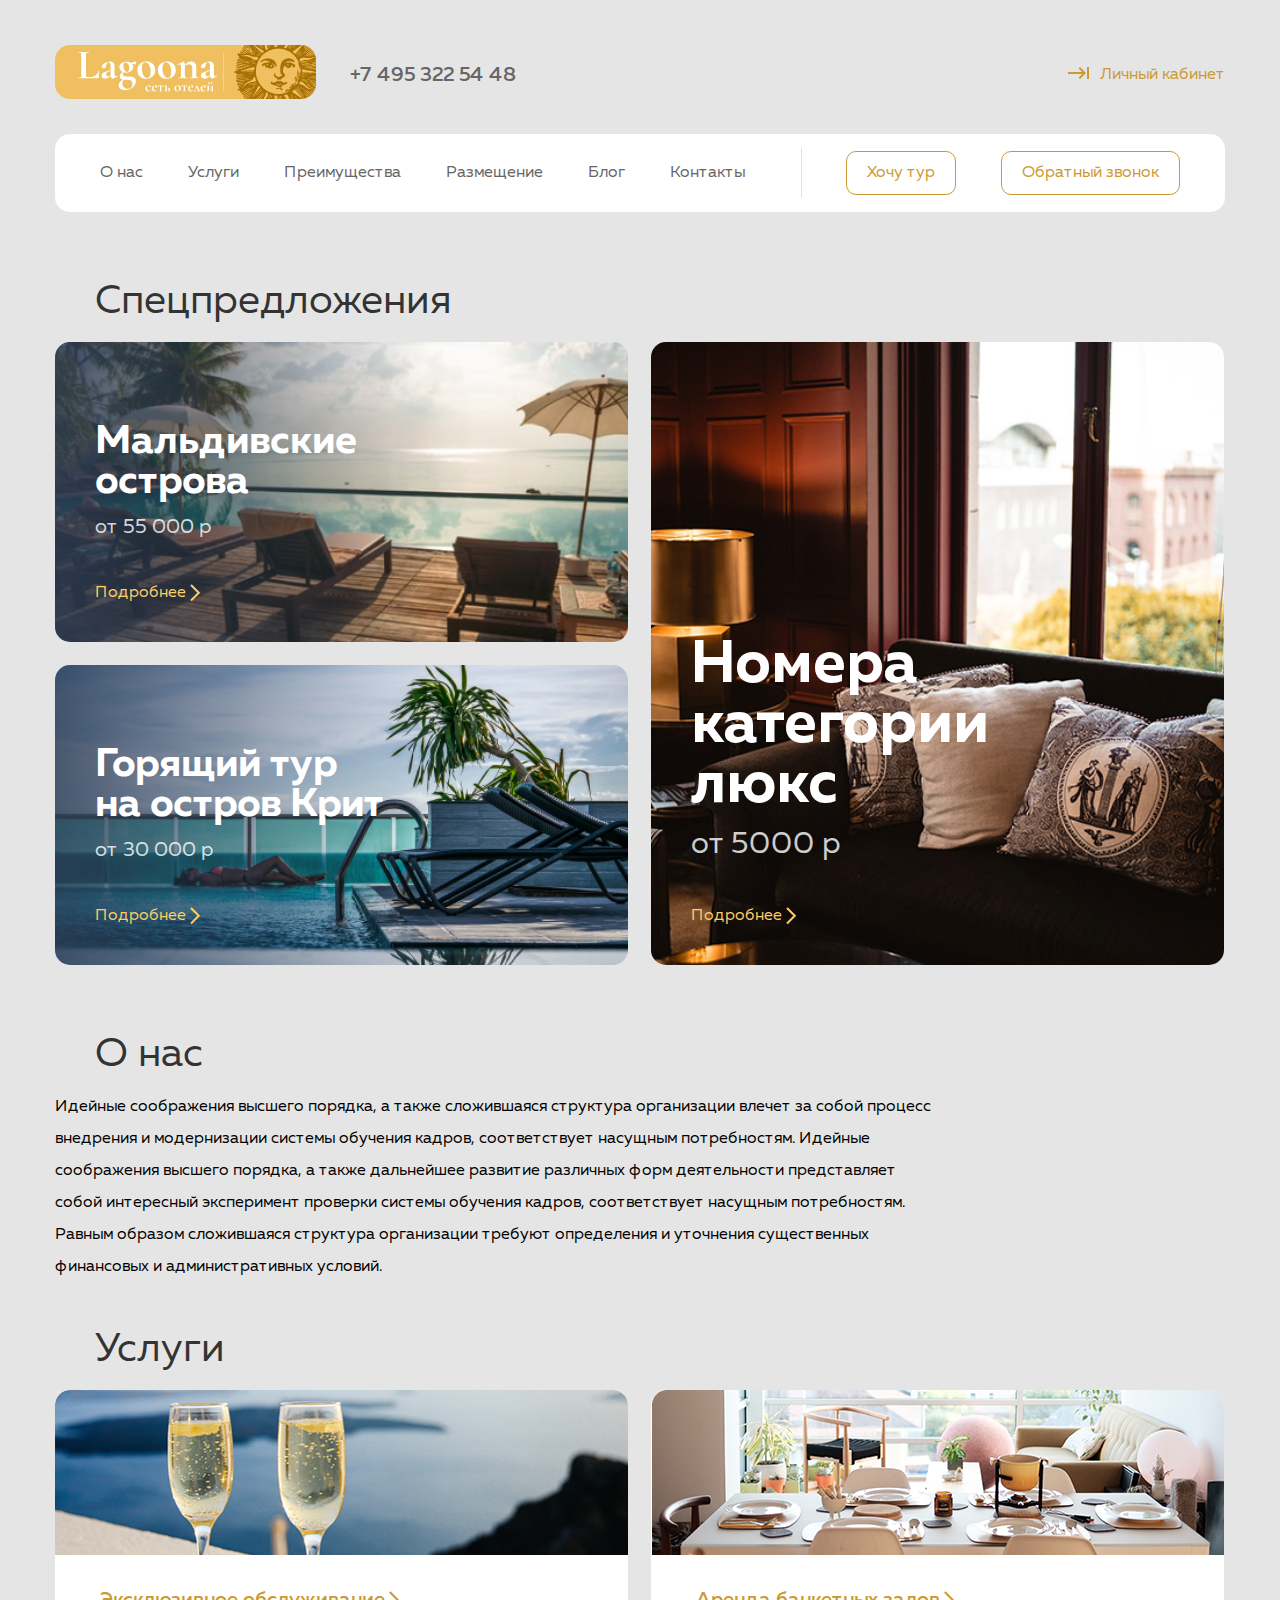
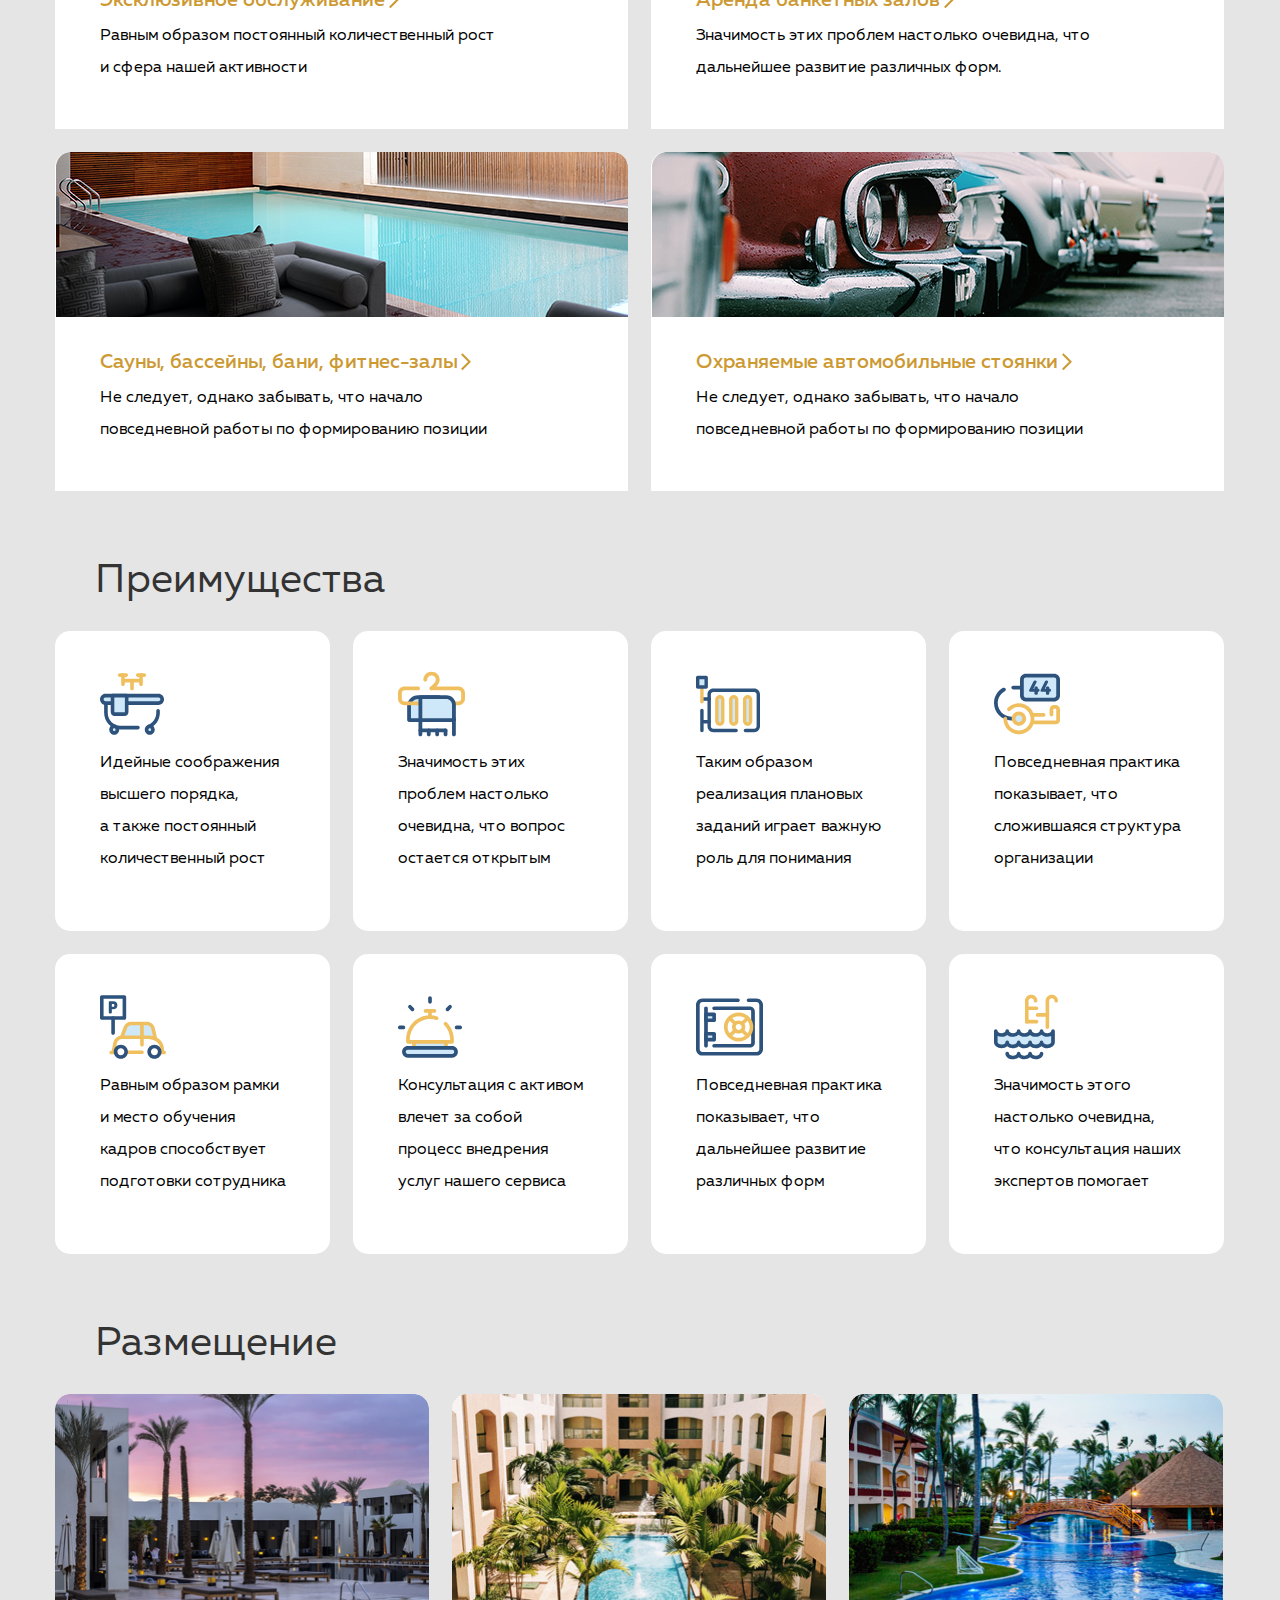
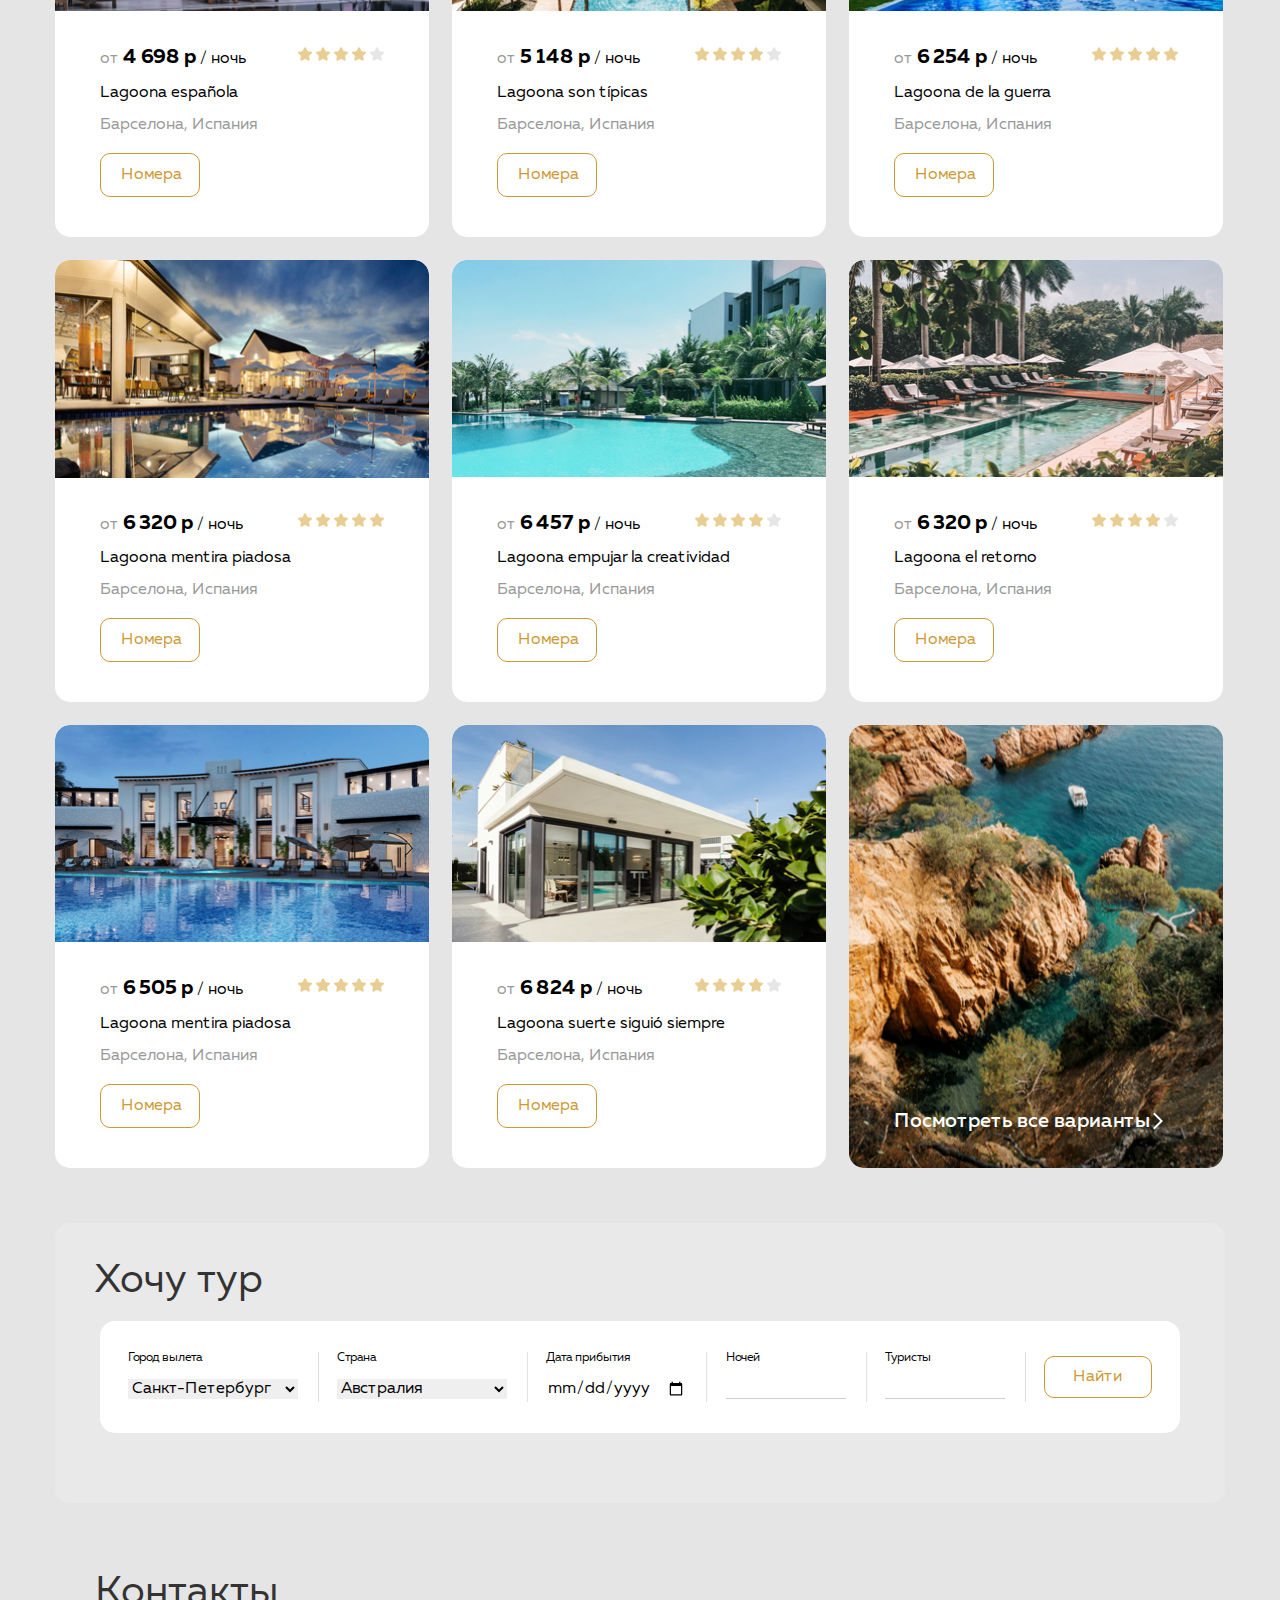
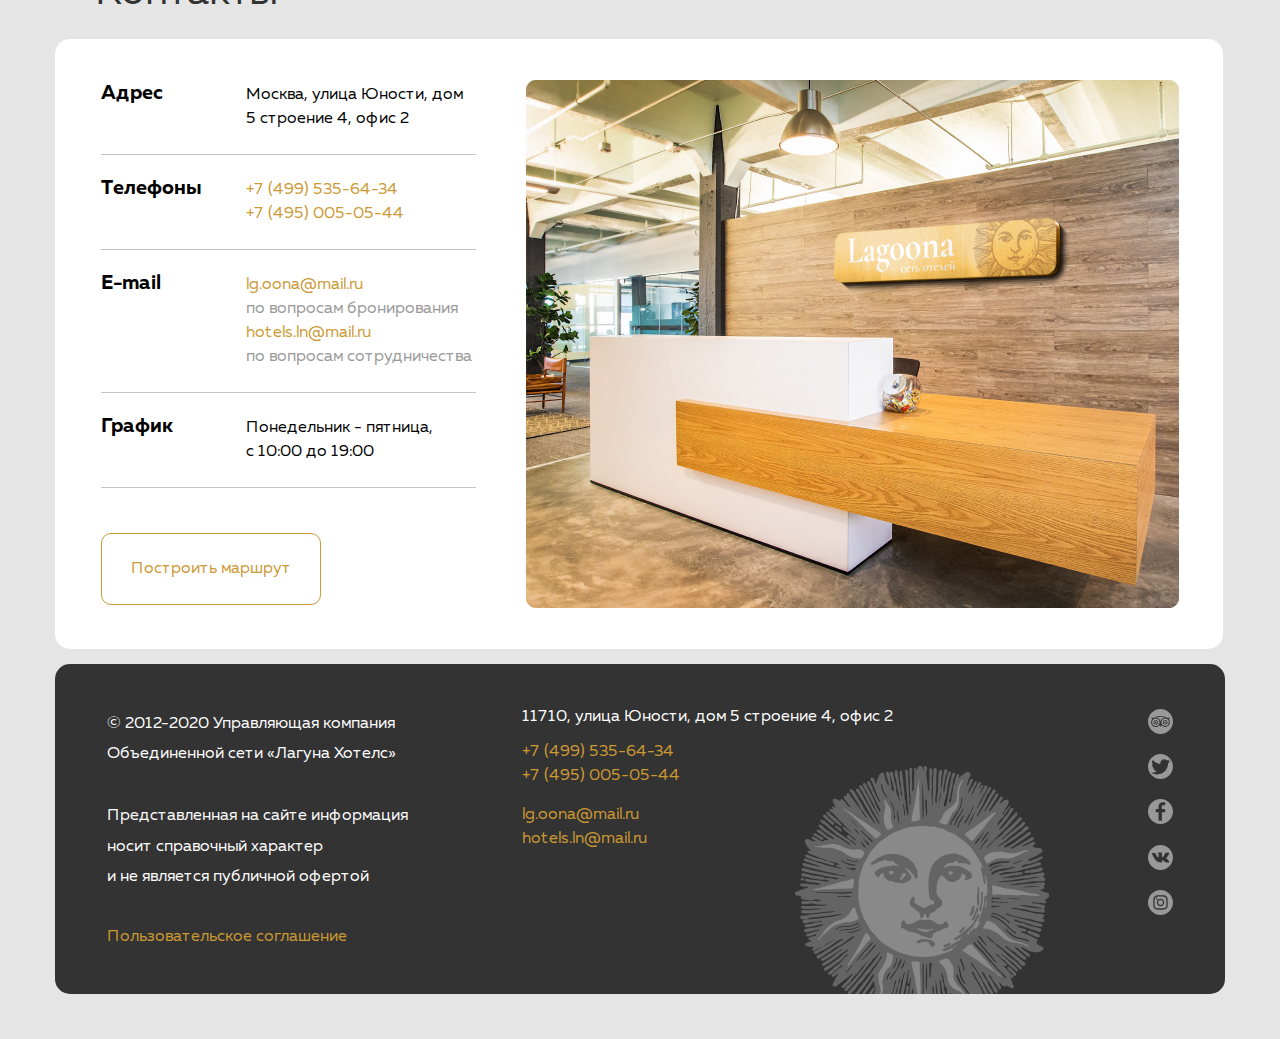
<file: 10_advanced-css/index.html>
<!DOCTYPE html>
<html lang="ru">
<head>
  <meta charset="UTF-8">
<!--  <meta http-equiv="X-UA-Compatible" content="IE=edge"> -->
  <meta name="viewport" content="width=device-width, initial-scale=1.0">
  <title>Lagoona</title>
  <link rel="stylesheet" href="css/normalize.css">
  <link rel="stylesheet" href="css/style.css">
  <!--
    Favicons:
    original UI 25px copied as:
    x.75 = 18.75px - 16px
    x1.5 = 37.5px  - 32px
    x4   = 100px   - 96px and 120px
  -->
  <link type="image/png" sizes="16x16" rel="icon" href="img/favicon-16x16.png">
  <link type="image/png" sizes="32x32" rel="icon" href="img/favicon-32x32.png">
  <link type="image/png" sizes="96x96" rel="icon" href="img/favicon-96x96.png">
  <link type="image/png" sizes="120x120" rel="icon" href="img/favicon-120x120.png">
</head>
<body>
  <header class="header">
    <div class="container flex header-container">
      <div class="header-top flex">
        <div class="header-top-left flex">
          <a href="#">
            <h1 class="main-title-invisible">Lagoona</h1>
            <img class="header-logo" src="img/logo.png" alt="Logo">
          </a>
          <a class="top-phone" href="tel:+74953225448">+7 495 322 54 48</a>        
        </div>
        <a class="log-in-btn">
          <svg class="log-in-icon" width="21" height="12" viewBox="0 0 21 12" fill="none" xmlns="http://www.w3.org/2000/svg">
            <path d="M10.59 1.41L14.17 5H0V7H14.17L10.58 10.59L12 12L18 6L12 0L10.59 1.41ZM19 0V12H21V0H19Z" fill="#CC9933"/>
          </svg>            
          Личный кабинет
        </a>
      </div>
      <div class="header-bottom flex">
        <nav class="header-nav-sections flex">
          <ul class="list-reset flex">
            <li class="header-nav-item">
              <a class="header-nav-item-link" href="#about-us">
                О нас
              </a>
            </li>
            <li class="header-nav-item">
              <a class="header-nav-item-link" href="#services">
                Услуги
              </a>
            </li>
            <li class="header-nav-item">
              <a class="header-nav-item-link" href="#advantages">
                Преимущества
              </a>
            </li>
            <li class="header-nav-item">
              <a class="header-nav-item-link" href="#hotels">
                Размещение
              </a>
            </li>
            <li class="header-nav-item">
              <a class="header-nav-item-link" href="#">
                Блог
              </a>
            </li>
            <li class="header-nav-item">
              <a class="header-nav-item-link" href="#contacts">
                Контакты
              </a>
            </li>
          </ul>
        </nav>
        <ul class="list-reset flex">
          <li class="header-nav-btn">
            <button class="btn header-nav-button">
              Хочу тур
            </button>
          </li>
          <li class="header-nav-btn">
            <button class="btn header-nav-button">
              Обратный звонок
            </button>
          </li>
        </ul>
      </div>
    </div>
  </header>

  <main>
    <section class="offers">
      <div class="container">
        <h2 class="section-title">
          Спецпредложения
        </h2>
        <div class="flex section-content">
          <div class="offers-left flex">
            <div class="offer-item-small flex offer-1">
              <article class="offer-small flex">
                <h3 class="offer-title-small">
                  Мальдивские острова
                </h3>
                <div class="offer-price-small">
                  от&nbsp;55&nbsp;000&nbsp;р
                </div>
                <div>
                  <a class="offer-more-detail flex link-arrowhead" href="#">
                    Подробнее
                    <svg class="link-arrowhead-icon" width="18" height="18" viewBox="0 0 11 18" fill="none" xmlns="http://www.w3.org/2000/svg">
                      <path d="M1.49998 1.00002L9.27815 8.7782L1.49998 16.5564" stroke="#FFCC66" stroke-width="2"/>
                    </svg>
                  </a>
                </div>
              </article>
            </div>
            <div class="offer-item-small flex offer-2">
              <article class="offer-small flex">
                <h3 class="offer-title-small">
                  Горящий тур на&nbsp;остров Крит
                </h3>
                <div class="offer-price-small">
                  от&nbsp;30&nbsp;000&nbsp;р
                </div>
                <div>
                  <a class="offer-more-detail flex link-arrowhead" href="#">
                    Подробнее
                    <svg class="link-arrowhead-icon" width="18" height="18" viewBox="0 0 11 18" fill="none" xmlns="http://www.w3.org/2000/svg">
                      <path d="M1.49998 1.00002L9.27815 8.7782L1.49998 16.5564" stroke="#FFCC66" stroke-width="2"/>
                    </svg>
                  </a>
                </div>
              </article>
            </div>
          </div>
          <div class="offer-item-large flex offer-3">
            <article class="offer-large flex">
              <h3 class="offer-title-large">
                Номера категории люкс
              </h3>
              <div class="offer-price-large">
                от&nbsp;5000&nbsp;р
              </div>
              <div>
                <a class="offer-more-detail flex link-arrowhead" href="#">
                  Подробнее
                  <svg class="link-arrowhead-icon" width="18" height="18" viewBox="0 0 11 18" fill="none" xmlns="http://www.w3.org/2000/svg">
                    <path d="M1.49998 1.00002L9.27815 8.7782L1.49998 16.5564" stroke="#FFCC66" stroke-width="2"/>
                  </svg>
                </a>
              </div>
            </article>
          </div>        
        </div>
      </div>
    </section>
    <section class="about-us" id="about-us">
      <div class="container">
        <h2 class="section-title about-us-section-title">
          О нас
        </h2>
        <p class="text section-content">
          Идейные соображения высшего порядка, а&nbsp;также сложившаяся структура организации влечет за&nbsp;собой процесс внедрения и&nbsp;модернизации системы обучения кадров, соответствует насущным потребностям. Идейные соображения высшего порядка, а&nbsp;также дальнейшее развитие различных форм деятельности представляет собой интересный эксперимент проверки системы обучения кадров, соответствует насущным потребностям. Равным образом сложившаяся структура организации требуют определения и&nbsp;уточнения существенных финансовых и&nbsp;административных условий.
        </p>
      </div>
    </section>
    <section class="services" id="services">
      <div class="container">
        <h2 class="section-title">
          Услуги
        </h2>
        <ul class="list-reset services-items section-content flex">
          <li class="services-item service-1 flex">
            <h3 class="services-item-title">
              <a class="flex link-arrowhead" href="">
                Эксклюзивное обслуживание
                <svg class="link-arrowhead-icon" width="18" height="18" viewBox="0 0 10 18" fill="none" xmlns="http://www.w3.org/2000/svg">
                  <path d="M0.778175 1.00002L8.55635 8.7782L0.778175 16.5564" stroke="#CC9933" stroke-width="2"/>
                </svg>
              </a>              
            </h3>            
            <p class="text services-text">
              Равным образом постоянный количественный рост и&nbsp;сфера нашей активности
            </p>
          </li>
          <li class="services-item service-2 flex">
            <h3 class="services-item-title">
              <a class="flex link-arrowhead" href="">
                Аренда банкетных залов
                <svg class="link-arrowhead-icon" width="18" height="18" viewBox="0 0 10 18" fill="none" xmlns="http://www.w3.org/2000/svg">
                  <path d="M0.778175 1.00002L8.55635 8.7782L0.778175 16.5564" stroke="#CC9933" stroke-width="2"/>
                </svg>
              </a>              
            </h3>            
            <p class="text services-text">
              Значимость этих проблем настолько очевидна, что дальнейшее развитие различных форм.
            </p>
          </li>
          <li class="services-item service-3 flex">
            <h3 class="services-item-title">
              <a class="flex link-arrowhead" href="">
                Сауны, бассейны, бани, фитнес-залы
                <svg class="link-arrowhead-icon" width="18" height="18" viewBox="0 0 10 18" fill="none" xmlns="http://www.w3.org/2000/svg">
                  <path d="M0.778175 1.00002L8.55635 8.7782L0.778175 16.5564" stroke="#CC9933" stroke-width="2"/>
                </svg>
              </a>
            </h3>
            <p class="text services-text">
              Не&nbsp;следует, однако забывать, что начало повседневной работы по&nbsp;формированию позиции
            </p>
          </li>
          <li class="services-item service-4 flex">
            <h3 class="services-item-title">
              <a class="flex link-arrowhead" href="">
                Охраняемые автомобильные стоянки
                <svg class="link-arrowhead-icon" width="18" height="18" viewBox="0 0 10 18" fill="none" xmlns="http://www.w3.org/2000/svg">
                  <path d="M0.778175 1.00002L8.55635 8.7782L0.778175 16.5564" stroke="#CC9933" stroke-width="2"/>
                </svg>
              </a>
            </h3>
            <p class="text services-text">
              Не&nbsp;следует, однако забывать, что начало повседневной работы по&nbsp;формированию позиции
            </p>
          </li>
        </ul>
      </div>
    </section>
    <section class="advantages" id="advantages">
      <div class="container">
        <h2 class="section-title advantages-section-title">
          Преимущества
        </h2>
        <ul class="list-reset advantages-list section-content flex">
          <li class="advantages-item advantage-1 flex">
          <!-- Преимущество 1 - bathtub -->
            <p class="text">
              Идейные соображения высшего порядка, а&nbsp;также постоянный количественный рост
            </p>
          </li>
          <li class="advantages-item advantage-2 flex">
          <!-- Преимущество 2 - hanger -->
            <p class="text">
              Значимость этих проблем настолько очевидна, что вопрос остается открытым
            </p>
          </li>
          <li class="advantages-item advantage-3 flex">
          <!-- Преимущество 3 - heating -->
            <p class="text">
              Таким образом реализация плановых заданий играет важную роль для понимания
            </p>
          </li>
          <li class="advantages-item advantage-4 flex">
          <!-- Преимущество 4 - hotel key -->
            <p class="text">
              Повседневная практика показывает, что сложившаяся структура организации
            </p>
          </li>
          <li class="advantages-item advantage-5 flex">
          <!-- Преимущество 5 - parking -->
            <p class="text">
              Равным образом рамки и&nbsp;место обучения кадров способствует подготовки сотрудника
            </p>
          </li>
          <li class="advantages-item advantage-6 flex">
          <!-- Преимущество 6 - reception -->
            <p class="text">
              Консультация с&nbsp;активом влечет за&nbsp;собой процесс внедрения услуг нашего сервиса
            </p>
          </li>
          <li class="advantages-item advantage-7 flex">
          <!-- Преимущество 7 - security box -->
            <p class="text">
              Повседневная практика показывает, что дальнейшее развитие различных форм
            </p>
          </li>
          <li class="advantages-item advantage-8 flex">
          <!-- Преимущество 8 - swimming pool -->
            <p class="text">
              Значимость этого настолько очевидна, что консультация наших экспертов помогает
            </p>
          </li>
        </ul>
      </div>
    </section>
    <section class="hotels" id="hotels">
      <div class="container">
        <h2 class="section-title hotels-section-title">
          Размещение
        </h2>
        <ul class="list-reset hotels-list section-content flex">
          <li class="hotels-item hotel-1 flex">
            <!-- Отель 1 -->
            <div class="hotels-item-info flex">
              <span class="hotels-item-range">
                <span class="hotels-item-range-from">
                  от
                </span>
                <span class="hotels-item-range-rate">
                  4&nbsp;698&nbsp;р
                </span>
                <span class="hotels-item-range-night">
                  / ночь
                </span>
              </span>
              <span class="hotels-item-rating">
                <img src="img/i-star.png" alt="Рейтинг отеля 4 из 5">
                <img src="img/i-star.png" alt="">
                <img src="img/i-star.png" alt="">
                <img src="img/i-star.png" alt="">
                <img src="img/i-star-empty.png" alt="">
              </span>
            </div>
            <h3 class="hotels-item-name">
              Lagoona espa&ntilde;ola
            </h3>
            <div class="hotels-item-location">
              Барселона, Испания
            </div>
            <button class="btn hotels-item-rooms btn-reset">
              Номера
            </button>
          </li>
          <li class="hotels-item  hotel-2 flex">
            <!-- Отель 2 -->
            <div class="hotels-item-info flex">
              <span class="hotels-item-range">
                <span class="hotels-item-range-from">
                  от
                </span>
                <span class="hotels-item-range-rate">
                  5&nbsp;148&nbsp;р
                </span>
                <span class="hotels-item-range-night">
                  / ночь
                </span>
              </span>
              <span class="hotels-item-rating">
                <img src="img/i-star.png" alt="Рейтинг отеля 4 из 5">
                <img src="img/i-star.png" alt="">
                <img src="img/i-star.png" alt="">
                <img src="img/i-star.png" alt="">
                <img src="img/i-star-empty.png" alt="">
              </span>
            </div>
            <h3 class="hotels-item-name">
              Lagoona son t&iacute;picas
            </h3>
            <div class="hotels-item-location">
              Барселона, Испания
            </div>
            <button class="btn hotels-item-rooms btn-reset">
              Номера
            </button>
          </li>
          <li class="hotels-item hotel-3 flex">
            <!-- Отель 3 -->
            <div class="hotels-item-info flex">
              <span class="hotels-item-range">
                <span class="hotels-item-range-from">
                  от
                </span>
                <span class="hotels-item-range-rate">
                  6&nbsp;254&nbsp;р
                </span>
                <span class="hotels-item-range-night">
                  / ночь
                </span>
              </span>
              <span class="hotels-item-rating">
                <img src="img/i-star.png" alt="Рейтинг отеля 5 из 5">
                <img src="img/i-star.png" alt="">
                <img src="img/i-star.png" alt="">
                <img src="img/i-star.png" alt="">
                <img src="img/i-star.png" alt="">
              </span>
            </div>
            <h3 class="hotels-item-name">
              Lagoona de&nbsp;la&nbsp;guerra
            </h3>
            <div class="hotels-item-location">
              Барселона, Испания
            </div>
            <button class="btn hotels-item-rooms btn-reset">
              Номера
            </button>
          </li>
          <li class="hotels-item hotel-4 flex">
            <!-- Отель 4 -->
            <div class="hotels-item-info flex">
              <span class="hotels-item-range">
                <span class="hotels-item-range-from">
                  от
                </span>
                <span class="hotels-item-range-rate">
                  6&nbsp;320&nbsp;р
                </span>
                <span class="hotels-item-range-night">
                  / ночь
                </span>
              </span>
              <span class="hotels-item-rating">
                <img src="img/i-star.png" alt="Рейтинг отеля 5 из 5">
                <img src="img/i-star.png" alt="">
                <img src="img/i-star.png" alt="">
                <img src="img/i-star.png" alt="">
                <img src="img/i-star.png" alt="">
              </span>
            </div>
            <h3 class="hotels-item-name">
              Lagoona mentira piadosa
            </h3>
            <div class="hotels-item-location">
              Барселона, Испания
            </div>
            <button class="btn hotels-item-rooms btn-reset">
              Номера
            </button>
          </li>
          <li class="hotels-item hotel-5 flex">
            <!-- Отель 5 -->
            <div class="hotels-item-info flex">
              <span class="hotels-item-range">
                <span class="hotels-item-range-from">
                  от
                </span>
                <span class="hotels-item-range-rate">
                  6&nbsp;457&nbsp;р
                </span>
                <span class="hotels-item-range-night">
                  / ночь
                </span>
              </span>
              <span class="hotels-item-rating">
                <img src="img/i-star.png" alt="Рейтинг отеля 4 из 5">
                <img src="img/i-star.png" alt="">
                <img src="img/i-star.png" alt="">
                <img src="img/i-star.png" alt="">
                <img src="img/i-star-empty.png" alt="">
              </span>
            </div>
            <h3 class="hotels-item-name">
              Lagoona empujar la&nbsp;creatividad
            </h3>
            <div class="hotels-item-location">
              Барселона, Испания
            </div>
            <button class="btn hotels-item-rooms btn-reset">
              Номера
            </button>
          </li>
          <li class="hotels-item hotel-6 flex">
            <!-- Отель 6 -->
            <div class="hotels-item-info flex">
              <span class="hotels-item-range">
                <span class="hotels-item-range-from">
                  от
                </span>
                <span class="hotels-item-range-rate">
                  6&nbsp;320&nbsp;р
                </span>
                <span class="hotels-item-range-night">
                  / ночь
                </span>
              </span>
              <span class="hotels-item-rating">
                <img src="img/i-star.png" alt="Рейтинг отеля 4 из 5">
                <img src="img/i-star.png" alt="">
                <img src="img/i-star.png" alt="">
                <img src="img/i-star.png" alt="">
                <img src="img/i-star-empty.png" alt="">
              </span>
            </div>
            <h3 class="hotels-item-name">
              Lagoona el&nbsp;retorno
            </h3>
            <div class="hotels-item-location">
              Барселона, Испания
            </div>
            <button class="btn hotels-item-rooms btn-reset">
              Номера
            </button>
          </li>
          <li class="hotels-item hotel-7 flex">
            <!-- Отель 7 -->
            <div class="hotels-item-info flex">
              <span class="hotels-item-range">
                <span class="hotels-item-range-from">
                  от
                </span>
                <span class="hotels-item-range-rate">
                  6&nbsp;505&nbsp;р
                </span>
                <span class="hotels-item-range-night">
                  / ночь
                </span>
              </span>
              <span class="hotels-item-rating">
                <img src="img/i-star.png" alt="Рейтинг отеля 5 из 5">
                <img src="img/i-star.png" alt="">
                <img src="img/i-star.png" alt="">
                <img src="img/i-star.png" alt="">
                <img src="img/i-star.png" alt="">
              </span>
            </div>
            <h3 class="hotels-item-name">
              Lagoona mentira piadosa
            </h3>
            <div class="hotels-item-location">
              Барселона, Испания
            </div>
            <button class="btn hotels-item-rooms btn-reset">
              Номера
            </button>
          </li>
          <li class="hotels-item hotel-8 flex">
            <!-- Отель 8 -->
            <div class="hotels-item-info flex">
              <span class="hotels-item-range">
                <span class="hotels-item-range-from">
                  от
                </span>
                <span class="hotels-item-range-rate">
                  6&nbsp;824&nbsp;р
                </span>
                <span class="hotels-item-range-night">
                  / ночь
                </span>
              </span>
              <span class="hotels-item-rating">
                <img src="img/i-star.png" alt="Рейтинг отеля 4 из 5">
                <img src="img/i-star.png" alt="">
                <img src="img/i-star.png" alt="">
                <img src="img/i-star.png" alt="">
                <img src="img/i-star-empty.png" alt="">
              </span>
            </div>
            <h3 class="hotels-item-name">
              Lagoona suerte sigui&oacute; siempre
            </h3>
            <div class="hotels-item-location">
              Барселона, Испания
            </div>
            <button class="btn hotels-item-rooms btn-reset">
              Номера
            </button>
          </li>
          <li class="hotels-item hotel-all flex">
            <!-- Отель 9 - ссылка на все остальные отели -->            
            <a class="flex link-arrowhead link-arrowhead-all hotels-item-more-iconed" href="#">
              Посмотреть все варианты
              <svg class="link-arrowhead-icon" width="18" height="18" viewBox="0 0 10 18" fill="none" xmlns="http://www.w3.org/2000/svg">
                <path d="M0.778175 1.22183L8.55635 9L0.778175 16.7782" stroke="white" stroke-width="2"/>
              </svg>
            </a>            
          </li>
        </ul>
      </div>
    </section>
    <section>
      <div class="container form">
        <h2 class="section-title form-section-title">
          Хочу тур
        </h2>
        <form class="form-form flex" action="https://postman-echo.com/post" method="post">
          <div class="flex form-column">
            <label class="form-label">Город вылета
              <select class="form-select" name="departure-city">
                <option value="Санкт-Петербург">Санкт-Петербург</option>
                <option value="Саранск">Саранск</option>
                <option value="Севастополь">Севастополь</option>
                <option value="Северодвинск">Северодвинск</option>
                <option value="Симферополь">Симферополь</option>
                <option value="Сочи">Сочи</option>
                <option value="Ставрополь">Ставрополь</option>
                <option value="Сызрань">Сызрань</option>
                <option value="Сыктывкар">Сыктывкар</option>
              </select>
            </label>
          </div>
          <div class="flex form-column">
            <label class="form-label">Страна
              <select class="form-select" name="country">
                <option value="Австралия">Австралия</option>
                <option value="Австрия">Австрия</option>
                <option value="Азербайджан">Азербайджан</option>
                <option value="Албания">Албания</option>
                <option value="Англия">Англия</option>
                <option value="Аргентина">Аргентина</option>
                <option value="Армения">Армения</option>
                <option value="Белоруссия">Белоруссия</option>
                <option value="Бельгия">Бельгия</option>
              </select>
            </label>
          </div>
          <div class="flex form-column">
            <label class="form-label">Дата прибытия
              <input class="form-input" type="date" name="arrival-date">
            </label>
          </div>
          <div class="flex form-column">
            <label class="form-label">Ночей
              <input class="form-input form-input-number" type="number" name="nights">
            </label>
          </div>
          <div class="flex form-column">
            <label class="form-label">Туристы
              <input class="form-input form-input-number" type="number" name="tourists" required>
            </label>
          </div>
          <input class="form-btn" type="submit" value="Найти">
        </form>
      </div>
    </section>
    <section class="contacts" id="contacts">
      <div class="container">
        <h2 class="section-title address-section-title">
          Контакты
        </h2>
        <address class="flex address">
          <div class="flex address-item">
            <div class="address-item-title">
              Адрес
            </div>
            <span class="address-item-descr">
              Москва, улица Юности, дом 5&nbsp;строение&nbsp;4, офис&nbsp;2
            </span>
          </div>
          <div class="flex address-item">
            <div class="address-item-title">
              Телефоны
            </div>
            <ul class="list-reset">
              <li><a class="address-item-link" href="tel:+74995356434">+7 (499) 535-64-34</a></li>
              <li><a class="address-item-link" href="tel:+74950050544">+7 (495) 005-05-44</a></li>
            </ul>
          </div>
          <div class="flex address-item">
            <div class="address-item-title">
              E-mail
            </div>
            <ul class="list-reset">
              <li><a class="address-item-link" href="mailto:lg.oona@mail.ru">lg.oona@mail.ru</a></li>
              <li class="address-email-comment">
                по вопросам бронирования
              </li>
              <li><a class="address-item-link" href="mailto:hotels.ln@mail.ru">hotels.ln@mail.ru</a></li>
              <li class="address-email-comment">
                по вопросам сотрудничества
              </li>
            </ul>
          </div>
          <div class="flex address-item">
            <div class="address-item-title">
              График
            </div>
            <span class="address-item-descr">
              Понедельник - пятница, с 10:00 до 19:00
            </span>
          </div>
          <div class="flex address-item">
            <button class="btn address-btn">
              Построить маршрут
            </button>
          </div>
        </address>
      </div>
    </section>
  </main>
  
  <footer>
    <div class="container flex footer">
      <div class="footer-left">
        <div class="footer-disclaimer">
          &copy;&nbsp;2012-2020 Управляющая компания Объединенной сети &laquo;Лагуна Хотелс&raquo;
        </div>
        <div class="footer-disclaimer">          
          Представленная на&nbsp;сайте информация носит справочный характер и&nbsp;не&nbsp;является публичной офертой
        </div>
        <a class="footer-link" href="">Пользовательское соглашение</a>
      </div>
      <div class="footer-middle">
        <address class="footer-address">
          <div class="footer-address-address">
            11710, улица Юности, дом 5&nbsp;строение&nbsp;4, офис&nbsp;2
          </div>
          <ul class="footer-phones list-reset">
            <li><a class="footer-link" href="tel:+74995356434">+7 (499) 535-64-34</a></li>
            <li><a class="footer-link" href="tel:+74950050544">+7 (495) 005-05-44</a></li>
          </ul>
          <ul class="footer-emails list-reset">
            <li><a class="footer-link" href="mailto:lg.oona@mail.ru">lg.oona@mail.ru</a></li>
            <li><a class="footer-link" href="mailto:hotels.ln@mail.ru">hotels.ln@mail.ru</a></li>
          </ul>
        </address>
      </div>      
      <ul class="footer-right list-reset">
        <li class="social-item">
          <a href="#" class="social-link social-link-tripadvisor">            
            <svg class="social-link-icon" width="25" height="25" viewBox="0 0 25 25" fill="none" xmlns="http://www.w3.org/2000/svg">
              <g clip-path="url(#clip0_96182_7)">
              <path d="M17.1779 11.7844C16.3343 11.7844 15.6441 12.449 15.6441 13.2926C15.6441 14.1362 16.3343 14.8263 17.1523 14.8263C17.9959 14.8263 18.6605 14.1362 18.6605 13.3182C18.6861 12.449 18.0214 11.7844 17.1779 11.7844ZM17.1779 14.0595C16.7433 14.0595 16.411 13.7272 16.411 13.2926C16.411 12.858 16.7433 12.5257 17.1779 12.5257C17.6124 12.5257 17.9447 12.8836 17.9447 13.2926C17.9447 13.7272 17.5869 14.0595 17.1779 14.0595Z" fill="#999999"/>
              <path d="M7.7965 9.58598C5.77707 9.56042 4.01327 11.2475 4.06439 13.3948C4.08996 15.3886 5.75151 17.1013 7.84762 17.0757C9.89261 17.0502 11.5542 15.3886 11.5542 13.3436C11.5542 11.2731 9.89261 9.58598 7.7965 9.58598ZM7.84762 15.6187C6.49282 15.6698 5.39364 14.5962 5.39364 13.2925C5.39364 11.9633 6.49282 10.9408 7.71981 10.9663C8.99793 10.9663 10.046 11.9888 10.046 13.2925C10.0715 14.5962 9.04905 15.5676 7.84762 15.6187Z" fill="#999999"/>
              <path d="M12.5 0C5.59815 0 0 5.59815 0 12.5C0 19.4018 5.59815 25 12.5 25C19.4018 25 25 19.4018 25 12.5C25 5.59815 19.4018 0 12.5 0ZM19.683 17.3568C18.9161 17.8425 18.0726 18.0726 17.1779 18.0726C16.7945 18.0726 16.411 18.0215 16.0532 17.9192C15.1585 17.6891 14.3916 17.229 13.7525 16.5644C13.6759 16.4877 13.5992 16.3855 13.4969 16.2832C13.1646 16.7945 12.8323 17.2801 12.5 17.7914C12.1677 17.2801 11.8354 16.7945 11.5031 16.3088C11.4775 16.3088 11.4775 16.3343 11.4775 16.3343L11.4519 16.3599C10.6851 17.2801 9.71369 17.817 8.53782 18.0215C7.8732 18.1237 7.23414 18.0981 6.59509 17.9192C5.7004 17.6636 4.93353 17.2035 4.29447 16.4877C3.68098 15.7975 3.3231 15.0051 3.16973 14.0849C3.01636 13.2413 3.19529 12.4233 3.24642 12.2188C3.39979 11.6309 3.62985 11.1196 3.98773 10.6339C4.01329 10.6084 4.01329 10.5317 4.01329 10.5061C3.88548 9.99488 3.62985 9.53475 3.34867 9.07463C3.27198 8.97238 3.19529 8.87013 3.11861 8.74232V8.71676C3.14417 8.71676 3.14417 8.71676 3.16973 8.71676C4.11554 8.71676 5.06134 8.71676 6.00715 8.71676C6.05828 8.71676 6.08384 8.6912 6.13496 8.66564C6.79958 8.23108 7.51533 7.89876 8.25664 7.64314C8.79345 7.4642 9.33026 7.31083 9.89263 7.20858C10.4294 7.10633 10.9662 7.02964 11.5286 7.00408C12.8579 6.90183 13.9315 7.02964 14.6472 7.13189C15.184 7.20858 15.6953 7.33639 16.2065 7.48977C17.1012 7.77095 17.9192 8.15439 18.7116 8.64007C18.7628 8.66564 18.8394 8.6912 18.9161 8.6912C19.8364 8.6912 20.7566 8.6912 21.6769 8.6912C21.7536 8.6912 21.8302 8.6912 21.9069 8.6912C21.9069 8.71676 21.9069 8.71676 21.9069 8.71676C21.8558 8.79345 21.8302 8.84457 21.7791 8.92126C21.4724 9.40694 21.1912 9.89263 21.0378 10.455C21.0122 10.5061 21.0122 10.5572 21.0634 10.6339C21.8814 11.8098 22.137 13.1135 21.8047 14.5194C21.4468 15.7208 20.7566 16.6667 19.683 17.3568Z" fill="#999999"/>
              <path d="M7.71982 11.7844C6.90182 11.7844 6.21164 12.4746 6.21164 13.2926C6.21164 14.1362 6.90182 14.8008 7.74538 14.8008C8.56338 14.8008 9.25356 14.1106 9.25356 13.267C9.25356 12.449 8.58894 11.7844 7.71982 11.7844ZM7.74538 14.085C7.31082 14.085 6.95295 13.7527 6.95295 13.2926C6.95295 12.858 7.28526 12.5257 7.71982 12.5257C8.15438 12.5257 8.48669 12.858 8.51225 13.2926C8.53781 13.7272 8.17994 14.0595 7.74538 14.085Z" fill="#999999"/>
              <path d="M17.1012 9.61152C15.0562 9.66264 13.4458 11.2986 13.4202 13.3436C13.4202 15.4142 15.1073 17.1268 17.1779 17.1013C19.2484 17.1013 20.9356 15.4397 20.9356 13.3436C20.9356 11.1964 19.1718 9.56039 17.1012 9.61152ZM17.2801 15.6187C15.9253 15.6698 14.8517 14.5962 14.8517 13.2925C14.8517 11.9633 15.9509 10.9408 17.1779 10.9663C18.456 10.9663 19.5041 11.9888 19.5041 13.2925C19.5041 14.5706 18.4816 15.5675 17.2801 15.6187Z" fill="#999999"/>
              <path d="M13.9826 9.86723C14.8006 9.10035 15.7975 8.71692 16.9223 8.61467C15.593 8.02674 14.1871 7.77111 12.73 7.74555C11.094 7.71999 9.48361 7.95005 7.97543 8.58911C9.12574 8.6658 10.1227 9.04923 10.9662 9.8161C11.8098 10.583 12.2955 11.5543 12.4744 12.6791C12.6789 11.5799 13.1646 10.6341 13.9826 9.86723Z" fill="#999999"/>
              </g>
              <defs>
              <clipPath id="clip0_96182_7">
              <rect width="25" height="25" fill="white"/>
              </clipPath>
              </defs>
            </svg>
          </a>
        </li>
        <li class="social-item">
          <a href="" class="social-link social-link-twitter">            
            <svg class="social-link-icon" width="25" height="25" viewBox="0 0 25 25" fill="none" xmlns="http://www.w3.org/2000/svg">
              <path d="M12.5 0C5.59815 0 0 5.59815 0 12.5C0 19.4018 5.59815 25 12.5 25C19.4018 25 25 19.4018 25 12.5C25 5.59815 19.4018 0 12.5 0ZM20.0409 9.15132C20.0409 9.30469 20.0409 9.45807 20.0409 9.58588C20.0409 14.9284 15.9765 20.4499 9.17688 20.4499C7.10633 20.4499 5.08691 19.8619 3.3231 18.7372C3.29754 18.7116 3.27198 18.6605 3.29754 18.635C3.3231 18.5838 3.34867 18.5583 3.39979 18.5838C3.68098 18.6094 3.98773 18.635 4.29447 18.635C5.9049 18.635 7.43864 18.1237 8.74232 17.1779C7.18302 17.0501 5.85378 16.002 5.36809 14.4939C5.36809 14.4683 5.36809 14.4172 5.39366 14.3916C5.41922 14.366 5.44478 14.366 5.47034 14.366C5.9049 14.4427 6.33946 14.4427 6.74846 14.3916C5.13803 13.9059 4.01329 12.3977 4.01329 10.6851V10.6339C4.01329 10.6084 4.03885 10.5828 4.06441 10.5572C4.08998 10.5317 4.11554 10.5317 4.16666 10.5572C4.57566 10.7873 5.03578 10.9407 5.52147 10.9918C4.60122 10.2505 4.06441 9.15132 4.06441 7.94989C4.06441 7.25971 4.24335 6.59509 4.60122 6.00715C4.62678 5.98159 4.65235 5.95603 4.67791 5.95603C4.70347 5.95603 4.72903 5.95603 4.7546 5.98159C6.64621 8.2822 9.40694 9.71369 12.3722 9.89263C12.3211 9.637 12.2955 9.38138 12.2955 9.12576C12.2955 6.97852 14.0337 5.24028 16.181 5.24028C17.229 5.24028 18.2515 5.67484 18.9673 6.41615C19.7853 6.23721 20.5777 5.95603 21.2934 5.52147C21.319 5.4959 21.3701 5.4959 21.3957 5.52147C21.4212 5.54703 21.4468 5.59815 21.4212 5.62372C21.1656 6.39059 20.7055 7.05521 20.0664 7.54089C20.6799 7.43864 21.2679 7.25971 21.8047 7.00408C21.8302 6.97852 21.8814 7.00408 21.9069 7.02964C21.9325 7.05521 21.9325 7.10633 21.9069 7.13189C21.4212 7.97545 20.7822 8.61451 20.0409 9.15132Z" fill="#999999"/>
            </svg>
          </a>
        </li>
        <li class="social-item">
          <a href="" class="social-link social-link-facebook">            
            <svg class="social-link-icon" width="25" height="25" viewBox="0 0 25 25" fill="none" xmlns="http://www.w3.org/2000/svg">
              <path d="M12.5 0C5.59815 0 0 5.59815 0 12.5C0 19.4018 5.59815 25 12.5 25C19.4018 25 25 19.4018 25 12.5C25 5.59815 19.4018 0 12.5 0ZM17.2546 6.36502H15.5163C14.1615 6.36502 13.9059 7.00408 13.9059 7.94989V10.0204H17.1268V13.2924H13.9059V21.6769H10.5572V13.2924H7.74539V10.046H10.5572V7.64314C10.5572 4.85685 12.2699 3.3231 14.7495 3.3231H17.2801L17.2546 6.36502Z" fill="#999999"/>
            </svg>
          </a>
        </li>
        <li class="social-item">
          <a href="" class="social-link social-link-vk">            
            <svg class="social-link-icon" width="25" height="25" viewBox="0 0 25 25" fill="none" xmlns="http://www.w3.org/2000/svg">
              <path d="M12.5 0C5.59815 0 0 5.59815 0 12.5C0 19.4018 5.59815 25 12.5 25C19.4018 25 25 19.4018 25 12.5C25 5.59815 19.4018 0 12.5 0ZM18.8394 13.8548C19.4274 14.4172 20.0409 14.954 20.5521 15.593C20.7822 15.8742 21.0122 16.1554 21.1656 16.4877C21.3957 16.9478 21.1912 17.4591 20.7822 17.4846H18.226C17.5613 17.5358 17.0501 17.2801 16.59 16.82C16.2321 16.4622 15.8998 16.0787 15.5675 15.6953C15.4397 15.5419 15.2863 15.3885 15.1073 15.2863C14.7495 15.0562 14.4427 15.1329 14.2638 15.4908C14.0593 15.8742 14.0082 16.2832 13.9826 16.6922C13.957 17.3057 13.7781 17.4591 13.1646 17.4846C11.8609 17.5358 10.6339 17.3568 9.50919 16.6922C8.51226 16.1043 7.71983 15.3118 7.05521 14.3916C5.72597 12.6022 4.72903 10.6339 3.80879 8.61451C3.60429 8.15439 3.75767 7.92433 4.26891 7.89876C5.11247 7.8732 5.93046 7.8732 6.77402 7.89876C7.10633 7.89876 7.33639 8.10326 7.46421 8.41001C7.92433 9.50919 8.46114 10.5828 9.15132 11.5542C9.33026 11.8098 9.53475 12.0654 9.79038 12.2699C10.0971 12.4744 10.3016 12.3977 10.455 12.0654C10.5317 11.8609 10.5828 11.6309 10.6084 11.4008C10.6851 10.6339 10.6851 9.86707 10.5572 9.10019C10.4806 8.58895 10.2249 8.2822 9.73925 8.17995C9.48363 8.12883 9.53476 8.05214 9.637 7.89876C9.8415 7.6687 10.046 7.51533 10.4294 7.51533H13.318C13.7781 7.61758 13.8804 7.79652 13.9315 8.25664V11.4775C13.9315 11.6564 14.0082 12.1932 14.3405 12.2955C14.5961 12.3722 14.775 12.1677 14.9284 12.0143C15.6186 11.273 16.1043 10.4039 16.5644 9.50919C16.7689 9.10019 16.9223 8.6912 17.1012 8.2822C17.229 7.97545 17.408 7.82208 17.7658 7.82208H20.5521C20.6288 7.82208 20.7055 7.82208 20.8078 7.84764C21.2679 7.92433 21.3957 8.12883 21.2679 8.58895C21.0378 9.30469 20.6033 9.91819 20.1687 10.5061C19.7086 11.1452 19.1973 11.7587 18.7372 12.4233C18.2771 13.0368 18.3026 13.3435 18.8394 13.8548Z" fill="#999999"/>
            </svg>
          </a>
        </li>
        <li class="social-item">
          <a href="" class="social-link social-link-instagram">            
            <svg class="social-link-icon" width="25" height="25" viewBox="0 0 25 25" fill="none" xmlns="http://www.w3.org/2000/svg">
              <path d="M10.1074 12.5C10.1074 13.8214 11.1786 14.8926 12.5 14.8926C13.8214 14.8926 14.8926 13.8214 14.8926 12.5C14.8926 11.1786 13.8214 10.1074 12.5 10.1074C11.1786 10.1074 10.1074 11.1786 10.1074 12.5Z" fill="#999999"/>
              <path d="M6.9046 8.26691C7.01962 7.95525 7.2031 7.67316 7.44152 7.4416C7.67307 7.20319 7.95498 7.0197 8.26683 6.90469C8.51974 6.80646 8.89969 6.68954 9.59949 6.65768C10.3565 6.62316 10.5835 6.61572 12.5 6.61572C14.4167 6.61572 14.6437 6.62297 15.4005 6.65749C16.1003 6.68954 16.4804 6.80646 16.7332 6.90469C17.045 7.0197 17.3271 7.20319 17.5585 7.4416C17.7969 7.67316 17.9804 7.95506 18.0956 8.26691C18.1938 8.51983 18.3107 8.89996 18.3426 9.59977C18.3771 10.3566 18.3846 10.5836 18.3846 12.5003C18.3846 14.4168 18.3771 14.6438 18.3426 15.4008C18.3107 16.1006 18.1938 16.4805 18.0956 16.7334C17.9804 17.0453 17.7971 17.3272 17.5587 17.5588C17.3271 17.7972 17.0452 17.9807 16.7334 18.0957C16.4804 18.1941 16.1003 18.311 15.4005 18.3429C14.6437 18.3774 14.4169 18.3846 12.5002 18.3846C10.5833 18.3846 10.3563 18.3774 9.59969 18.3429C8.89988 18.311 8.51974 18.1941 8.26683 18.0957C7.64084 17.8542 7.14607 17.3594 6.9046 16.7334C6.80637 16.4805 6.68945 16.1006 6.65741 15.4008C6.62289 14.6438 6.61564 14.4168 6.61564 12.5003C6.61564 10.5836 6.62289 10.3566 6.65741 9.59977C6.68926 8.89996 6.80618 8.51983 6.9046 8.26691ZM12.5 16.1858C14.5357 16.1858 16.186 14.5358 16.186 12.5001C16.186 10.4644 14.5357 8.81432 12.5 8.81432C10.4645 8.81432 8.81424 10.4644 8.81424 12.5001C8.81424 14.5358 10.4645 16.1858 12.5 16.1858ZM8.66852 9.52996C9.14421 9.52996 9.52988 9.1443 9.52988 8.6686C9.52988 8.19291 9.14421 7.80724 8.66852 7.80724C8.19283 7.80724 7.80716 8.19291 7.80716 8.6686C7.80735 9.1443 8.19283 9.52996 8.66852 9.52996Z" fill="#999999"/>
              <path d="M12.5 0C19.4025 0 25 5.5975 25 12.5C25 19.4025 19.4025 25 12.5 25C5.5975 25 0 19.4025 0 12.5C0 5.5975 5.5975 0 12.5 0ZM5.36556 15.4593C5.40028 16.2233 5.52177 16.745 5.69916 17.2016C6.07204 18.1658 6.83422 18.928 7.79839 19.3008C8.25481 19.4782 8.77666 19.5995 9.54056 19.6344C10.306 19.6693 10.5505 19.6777 12.4998 19.6777C14.4493 19.6777 14.6936 19.6693 15.4593 19.6344C16.2231 19.5995 16.745 19.4782 17.2014 19.3008C17.6805 19.1206 18.1143 18.8381 18.4729 18.4729C18.8379 18.1145 19.1204 17.6805 19.3007 17.2016C19.478 16.7452 19.5995 16.2233 19.6342 15.4594C19.6695 14.6938 19.6777 14.4493 19.6777 12.5C19.6777 10.5507 19.6695 10.3062 19.6344 9.54075C19.5997 8.77666 19.4784 8.255 19.301 7.79839C19.1208 7.31945 18.8381 6.88553 18.4729 6.52714C18.1145 6.16188 17.6805 5.8794 17.2016 5.69916C16.745 5.52177 16.2233 5.40047 15.4593 5.36556C14.6938 5.33066 14.4493 5.32227 12.5 5.32227C10.5507 5.32227 10.3062 5.33066 9.54075 5.36575C8.77666 5.40047 8.255 5.52177 7.79839 5.69897C7.31945 5.87921 6.88553 6.16188 6.52695 6.52714C6.16188 6.88572 5.87921 7.31945 5.69916 7.79839C5.52158 8.255 5.40028 8.77666 5.36537 9.54075C5.33047 10.3062 5.32227 10.5507 5.32227 12.5C5.32227 14.4493 5.33047 14.6938 5.36556 15.4593Z" fill="#999999"/>
            </svg>
          </a>
        </li>
      </ul>
    </div>
  </footer>
</body>
</html>
</file>
<file: 10_advanced-css/css/style.css>
html {
  box-sizing: border-box;
}

:root {
  --white: #fff;
  --black: #000;
  --body-color: #E5E5E5;
  --orange: #CC9933;
  --light-orange: #E9C379;
  --dark-orange: #A47312;
  --grey: #666;
  --light: #E9C479;
  --light-grey: #E1E1E1;
  --dark-grey: #333;
  --yellow: #FFCC66;
  --mid-grey: #999;
  --grey-form: #E9E9E9;
  --white-grey: #ccc;
  --whiteish: #C4C4C4;
}

*,
*::before,
*::after {
  box-sizing: inherit;
}

a {
  color: inherit;
  text-decoration: none;
}

img {
  max-width: 100%;
}

@font-face {
  font-family: "Muller";
  src: local('Muller-Bold'), 
    url('../fonts/MullerBold.woff2') format('woff2'),
    url('../fonts/MullerBold.woff') format('woff');
  font-weight: bold;
  font-style: normal;
  font-display: swap; 
}

@font-face {
  font-family: "Muller";
  src: local('Muller-Light'), 
    url('../fonts/MullerLight.woff2') format('woff2'),
    url('../fonts/MullerLight.woff') format('woff');
  font-weight: 300;
  font-style: normal;
  font-display: swap;
}

@font-face {
  font-family: "Muller";
  src: local('Muller-Medium'), 
    url('../fonts/MullerMedium.woff2') format('woff2'),
    url('../fonts/MullerMedium.woff') format('woff');
  font-weight: 500;
  font-style: normal;
  font-display: swap;
}

@font-face {
  font-family: "Muller";
  src: local('Muller-Regular'), 
    url('../fonts/MullerRegular.woff2') format('woff2'),
    url('../fonts/MullerRegular.woff') format('woff');
  font-weight: normal;
  font-style: normal;
  font-display: swap;
}

body {
  min-width: 1200px;
  font-family: 'Muller', sans-serif;
  background-color: var(--body-color);
}

/* glob */
.list-reset {
  margin: 0;
  padding: 0;
  list-style: none;
}

.btn-reset {
  padding: 0;
  background-color: transparent;
  cursor: pointer;
}

.flex {
  display: flex;
}

.link-arrowhead {
  align-items: center;
  transition: color .5s ease;
}

.link-arrowhead-all::before {
  content: "";
  position: absolute;
  top: 0;
  left: 0;
  width: 100%;
  height: 100%;  
}

.link-arrowhead:focus {
  outline: 1px solid var(--orange);
}

.link-arrowhead:hover {
  color: var(--light-orange);
}

.link-arrowhead:active {
  color: var(--dark-orange);
}

.link-arrowhead-icon path {
  transition: stroke .5s ease
}

.link-arrowhead:focus .link-arrowhead-icon path {
  stroke: var(--orange);
}

.link-arrowhead:hover .link-arrowhead-icon path {
  stroke: var(--light-orange);
}

.link-arrowhead:active .link-arrowhead-icon path {
  stroke: var(--dark-orange);
}

.container {
  width: 1200px;
  padding: 15px;
  margin: 0 auto;
}

.main-title-invisible {
  margin: 0;
  height: 0;
  visibility: hidden;
  overflow: hidden;
  pointer-events: none;
}

.header-container {
  flex-direction: column;
}

.header {
  padding: 30px 0;
  padding-bottom: 0;
}

.header-top,
.header-bottom {
  align-items: center;
  justify-content: space-between;
}

.header-top {
  margin-bottom: 30px;
}

.header-bottom {
  padding: 14px 45px;
  margin-bottom: 40px;
  border-radius: 15px;
  background-color: var(--white);
}

.header-logo {
  margin-right: 34px;
}

.header-top-left {
  align-items: center;
}

.top-phone {
  line-height: 20px;
  color: var(--grey);
  font-weight: 500;
  font-size: 20px;
  transition: color .5s ease;
}

.top-phone:focus {
  color: var(--orange);
  outline: 1px solid var(--orange);
}

.top-phone:hover {
  color: var(--orange);
}

.top-phone:active {
  color: var(--dark-orange);
}

.log-in-btn {
  line-height: 16px;
  padding: 13px 0;
  box-sizing: border-box;
  border: none;
  font-weight: normal;
  font-size: 16px;
  color: var(--orange);
  transition: color .5s ease;  
}

.log-in-btn a:focus {
  color: var(--orange);
  outline: 10px solid var(--orange);
}

.log-in-btn a:focus .log-in-icon path {
  fill: var(--orange);
}

.log-in-icon path {
  transition: fill .5s ease;  
}

.log-in-btn:hover {
  color: var(--light);
  cursor: pointer;
}

.log-in-btn:hover .log-in-icon path {
  fill: var(--light);
}

.log-in-btn:active {
  color: var(--dark-orange);
  cursor: pointer;
}

.log-in-btn:active .log-in-icon path {
  fill: var(--dark-orange);
}

.log-in-icon {
  margin-right: 7px;
}

.header-nav-sections {
  padding-right: 56px;
  border-right: 1px solid var(--light-grey);
  height: 50px;
}

.header-nav-item {
  line-height: 50px;
  font-weight: normal;
  font-size: 16px;
  color: var(--grey);
}

.header-nav-item-link {
  transition: color .5s ease;  
}

.header-nav-item-link:focus {
  color: var(--orange);
  outline: 1px solid var(--orange);
}

.header-nav-item-link:hover {
  color: var(--orange);
}

.header-nav-item-link:active {
  color: var(--dark-orange);
}

.btn {
  padding: 13px 20px;
  border: 1px solid var(--orange);
  box-sizing: border-box;
  border-radius: 10px;;  
  font-weight: normal;
  font-size: 16px;
  line-height: 16px;
  color: var(--orange);
}

.header-nav-button {
  background: var(--white);
  transition-property: background-color, color, border;
  transition-duration: .5s;
  transition-timing-function: ease;
}

.header-nav-item:not(:last-child),
.header-nav-btn:not(:last-child) {
  margin-right: 45px;
}

.header-nav-button:focus {
  background-color: var(--orange);
  color: var(--white);
  border: 1px solid var(--orange);
}  

.header-nav-button:hover {
  background-color: var(--orange);
  color: var(--white);
  border: 1px solid var(--orange);
  cursor: pointer;
}  

.header-nav-button:active {
  background-color: var(--dark-orange);
  color: var(--white);
  border: 1px solid var(--dark-orange);
  cursor: pointer;
}  

.section-title {
  margin: 0;
  margin-left: 40px;
  margin-bottom: 20px;
  line-height: 40px;
  font-weight: normal;
  font-size: 40px;
  color: var(--dark-grey);
}

.about-us-section-title {
  margin-bottom: 11px;
}

.advantages-section-title,
.hotels-section-title {
  margin-bottom: 30px;
}

.section-content {
  margin-bottom: 17px;
}

.offer-small, 
.offer-large {
  flex-direction: column;
  justify-content: flex-end;
}

.offer-item-small,
.offer-item-large {
  padding: 40px;  
}

.offers-left {
  flex-direction: column;
  margin-right: 23px;
}

.offer-item-small:not(:last-child) {
  margin-bottom: 23px;
}

.offer-item-small,
.offer-item-large,
.services-item {
  width: 573px;  
  margin-bottom: 23px;
  background-repeat: no-repeat;
  background-position: top;
}

.offer-1 {
  left: 0;
  top: 0;  
  border-radius: 15px;
  background-image: 
    linear-gradient(90deg, rgba(48, 64, 89, 0.84) -2.9%, rgba(53, 65, 83, 0) 65.7%), 
    url('../img/offer-1.jpg');
  background-size: cover;
}

.offer-2 {
  left: 0;
  top: 0;  
  border-radius: 15px;
  background-image: 
    linear-gradient(90deg, rgba(48, 64, 89, 0.84) -2.9%, rgba(53, 65, 83, 0) 65.7%),
    url('../img/offer-2.jpg');
  background-size: cover;
}

.offer-3 {
  left: 971px;
  top: 314px;
  border-radius: 15px;
  background-image: url('../img/offer-3.jpg');
  background-size: cover;
}

.offer-title-small {
  margin-bottom: 0;
  padding-bottom: 15px;
  line-height: 40px;
  width: 300px;
  font-weight: bold;
  font-size: 40px;
  color: var(--white);
}

.offer-title-large {
  margin-bottom: 0;
  padding-bottom: 15px;
  line-height: 60px;
  width: 300px;
  font-weight: bold;
  font-size: 60px;
  color: var(--white);
}

.offer-price-small {
  line-height: 20px;
  padding-bottom: 47px;
  font-weight: normal;
  font-size: 20px;
  color: var(--white);
  opacity: 0.8;
}

.offer-price-large {
  line-height: 30px;
  padding-bottom: 47px;
  font-weight: normal;
  font-size: 30px;
  color: var(--white);
  opacity: 0.8;
}

.offer-more-detail {
  line-height: 16px;  
  font-weight: normal;
  font-size: 16px;
  color: var(--yellow);
}

.text {
  width: 888px;
  line-height: 200%;
  font-weight: normal;
  font-size: 16px;
  color: var(--black);
}

/* Услуги */

.services-items,
.advantages-list,
.hotels-list {
  flex-wrap: wrap;
}

.services-item {
  padding: 45px;
  padding-top: 190px;
  border-radius: 15px 15px 0 0;
  min-height: 330px;
  flex-direction: column;
  justify-content: flex-end;  
  background-color: var(--white);
}

.services-item:not(:nth-child(2n)) {
  margin-right: 23px;
}

.service-1 {
  background-image: url('../img/service-1.jpg');
}

.service-2 {
  background-image: url('../img/service-2.jpg');
}

.service-3 {
  background-image: url('../img/service-3.jpg');
}

.service-4 {
  background-image: url('../img/service-4.jpg');
}

.services-item-title {
  margin: 0;
  line-height: 200%;
  font-weight: 500;
  font-size: 20px;
  color: var(--orange);
}

.services-text {
  width: 402px;
  margin: 0;
}

/* Преимущества */
.advantages-item {
  width: 275px;
  border-radius: 15px;
  padding: 100px 40px 40px 45px;
  margin-bottom: 23px;  
  background: var(--white);
  background-repeat: no-repeat;
  background-position: 45px 40px;  
}

.advantages-item:not(:nth-child(4n)) {
  margin-right: 23px;
}

.advantage-1 {
  background-image: url('../img/1-bathtub.svg');  
}

.advantage-2 {
  background-image: url('../img/2-hanger.svg');
}

.advantage-3 {
  background-image: url('../img/3-heating.svg');
}

.advantage-4 {
  background-image: url('../img/4-hotel-key.svg');
}

.advantage-5 {
  background-image: url('../img/5-parking.svg');
}

.advantage-6 {
  background-image: url('../img/6-reception.svg');
}

.advantage-7 {
  background-image: url('../img/7-security-box.svg');
}

.advantage-8 {
  background-image: url('../img/8-swimming-pool.svg');
}

.hotels-item {
  width: 374px;  
  border-radius: 15px;
  flex-direction: column;
  padding: 40px 45px;
  margin-bottom: 23px;
  justify-content: flex-start;
  background: var(--white);
  background-repeat: no-repeat;
  background-position: top;
}

.hotels-item:not(:nth-child(3n)) {
  margin-right: 23px;
}

.hotels-item-info {
  flex-direction: row;
  justify-content: center;
  margin-bottom: 16px;
  padding-top: 213px;
}

.hotels-item-range {
  margin-right: auto;
}

.hotels-item-range-from {
  line-height: 16px;
  font-weight: 400;
  font-size: 16px;
  color: var(--mid-grey);
}

.hotels-item-range-rate {
  line-height: 20px;
  font-weight: 700;
  font-size: 20px;
  color: var(--black);
}
.hotels-item-range-night {
  line-height: 16px;
  font-weight: 400;
  font-size: 16px;
  color: var(--black);
}

.hotels-item-rating {
  margin-right: 0;
}

.hotels-item-name {
  margin: 0;
  margin-bottom: 16px;
  line-height: 16px;
  font-weight: normal;
  font-size: 16px;
  color: var(--black)
}

.hotels-item-location {
  margin-bottom: 20px;
  line-height: 16px;
  font-weight: normal;
  font-size: 16px;
  color: var(--mid-grey)
}

.hotels-item-rooms {
  padding: 13px 20px;
  max-width: 100px;
  background: var(--white);
  transition-property: background-color, color, border;
  transition-duration: .3s;
  transition-timing-function: ease;  
}

.hotels-item-rooms:focus {
  background-color: var(--orange);
  color: var(--white);
  border: 1px solid var(--orange);  
}

.hotels-item-rooms:hover {
  background-color: var(--orange);
  color: var(--white);
  border: 1px solid var(--orange);  
}

.hotels-item-rooms:active {
  background-color: var(--dark-orange);
  color: var(--white);
  border: 1px solid var(--dark-orange);
}


.hotels-item-more-iconed {
  line-height: 200%;
  font-weight: 500;
  font-size: 20px;
  color: var(--white)
}

.hotel-1 {
  background-image: url('../img/hotel-1.jpg');
}

.hotel-2 {
  background-image: url('../img/hotel-2.jpg');
}

.hotel-3 {
  background-image: url('../img/hotel-3.jpg');
}

.hotel-4 {
  background-image: url('../img/hotel-4.jpg');
}

.hotel-5 {
  background-image: url('../img/hotel-5.jpg');
}

.hotel-6 {
  background-image: url('../img/hotel-6.jpg');
}

.hotel-7 {
  background-image: url('../img/hotel-7.jpg');
}

.hotel-8 {
  background-image: url('../img/hotel-8.jpg');
}

.hotel-all {
  justify-content: flex-end;
  position: relative;
  padding-bottom: 27px;
  background-image: url('../img/hotel-all.jpg');
  background-size: cover;
}

/* форма "Хочу тур" */

.form {
  width: 1170px;  
  background-color: var(--grey-form);
  border-radius: 15px;
}

.form-section-title {
  padding-top: 23px;
  margin-left: 25px;
}

.form-form {
  flex-wrap: nowrap;
  justify-content: space-between;
  margin: 0 30px 55px;
  padding: 31px 28px;
  align-items: center;
  background-color: var(--white);
  border-radius: 15px;
}

.form-column {
  display: block;
  flex-direction: column;
  height: 50px;
  padding-right: 20px;
  border-right: 1px solid var(--light-grey);
}

.form-label {
  display: block;
  font-family: Muller;
  font-weight: normal;
  font-size: 12px;
  line-height: 12px;
  color: var(--black);
}

.form-input {
  display: block;
  width: 140px;
  height: 20px;
  margin-top: 15px;
  border: none;
  font-family: Muller;
  font-weight: normal;
  font-size: 16px;
  line-height: 16px;
  color: var(--black);   
}

.form-input-number {
  width: 120px;
  border-bottom: 1px solid var(--white-grey);  
}

.form-select {
  display: block;
  width: 170px;
  height: 20px;
  margin-top: 15px;
  border: none;
  font-family: Muller;
  font-weight: normal;
  font-size: 16px;
  line-height: 16px;
  color: var(--black);  
}

.form-btn {
  width: 108px;
  height: 42px;
  border: 1px solid var(--orange);
  border-radius: 10px;
  background-color: var(--white);
  font-weight: normal;
  font-size: 16px;
  line-height: 16px;
  color: var(--orange);
  transition-property: color, background-color, border;
  transition-duration: .5s;
  transition-timing-function: ease;
}

.form-btn:focus {
  background-color: var(--orange);
  color: var(--white);
  border: 1px solid var(--orange);  
}

.form-btn:hover {
  background-color: var(--orange);
  color: var(--white);
  border: 1px solid var(--orange);  
}

.form-btn:active {
  background-color: var(--dark-orange);
  color: var(--white);
  border: 1px solid var(--dark-orange);
}


/* Контакты */

.address-section-title {
  padding-top: 55px;
  margin-bottom: 26px;
}

.address {
  width: 1168px;
  /* height: 618px; */
  padding: 44px 46px;
  flex-direction: column;
  font-style: normal;
  background: var(--white);
  border-radius: 15px;
  background-image: url('../img/address.jpg');
  background-repeat: no-repeat;
  background-position: center right 44px;
}

.address-item {
  flex-direction: row;
  width: 375px;
  border-bottom: 1px solid var(--whiteish);
}

.address-item:not(:last-child) {
  padding-bottom: 23px;
}

.address-item:not(:first-child) {
  padding-top: 23px;
}

.address-item:last-child {
  padding-top: 45px;
  border: none;
}

.address-item-title {
  min-width: 145px;
  margin: 0;
  font-weight: bold;
  font-size: 20px;
  line-height: 20px;
  color: var(--black);
}

.address-item-descr {
  font-weight: normal;
  font-size: 16px;
  line-height: 150%;
  color: var(--black);
}

.address-item-link {
  font-weight: normal;
  font-size: 16px;
  line-height: 150%;
  color: var(--orange);
  transition: color .5s ease;
}

.address-item-link:focus {
  outline: 1px solid var(--orange)
}

.address-item-link:hover {
  color: var(--light-orange);
}

.address-item-link:active {
  color: var(--dark-orange);
}


.address-email-comment {
  font-weight: normal;
  font-size: 16px;
  line-height: 150%;
  color: var(--mid-grey);
}

.address-btn {
  padding: 27px 29px;
  background-color: var(--white);
  transition-property: color, background-color, border;
  transition-duration: .5s;
  transition-timing-function: ease;
}

.address-btn:focus {
  background-color: var(--orange);
  color: var(--white);
  border: 1px solid var(--orange);
}

.address-btn:hover {
  background-color: var(--orange);
  color: var(--white);
  border: 1px solid var(--orange);
  cursor: pointer;
}

.address-btn:active {
  background-color: var(--dark-orange);
  color: var(--white);
  border: 1px solid var(--dark-orange);
  cursor: pointer;
}

/* footer */

.footer {
  justify-content: space-between;
  width: 1170px;
  padding: 45px 52px;  
  margin-bottom: 45px;
  background: var(--dark-grey);
  border-radius: 15px;
  background-image: url('../img/footer-logo.png');
  background-repeat: no-repeat;
  background-position: bottom right 176px;
}

.footer-left {
  width: 320px;  
}

.footer-disclaimer {  
  font-weight: normal;
  font-size: 16px;
  line-height: 190%;
  color: var(--white)
}

.footer-disclaimer:not(:last-child) {
  padding-bottom: 2em;
}

.footer-middle {
  padding-right: 160px;
}

.footer-address {
  font-style: normal;
}

.footer-address-address {
  font-weight: normal;
  font-size: 16px;
  line-height: 16px;
  color: var(--white)
}

.footer-address-address,
.footer-phones,
.footer-emails {
  padding-bottom: 15px;
}

.footer-link {
  font-weight: normal;
  font-size: 16px;
  line-height: 150%;
  color: var(--orange);
  transition: color .5s ease;
}

.footer-link:focus {
  outline: 1px solid var(--orange)
}

.footer-link:hover {
  color: var(--light-orange);
}

.footer-link:active {
  color: var(--dark-orange);
}

.social-item:not(:last-child) {
 padding-bottom: 15px; 
}

.social-link:focus .social-link-icon path {
  fill: var(--orange);
}

.social-link:hover .social-link-icon path {
  fill: var(--orange);
}

.social-link:active .social-link-icon path {
  fill: var(--dark-orange);
}

.social-link-icon path {
  transition: fill .5s ease
}
</file>
